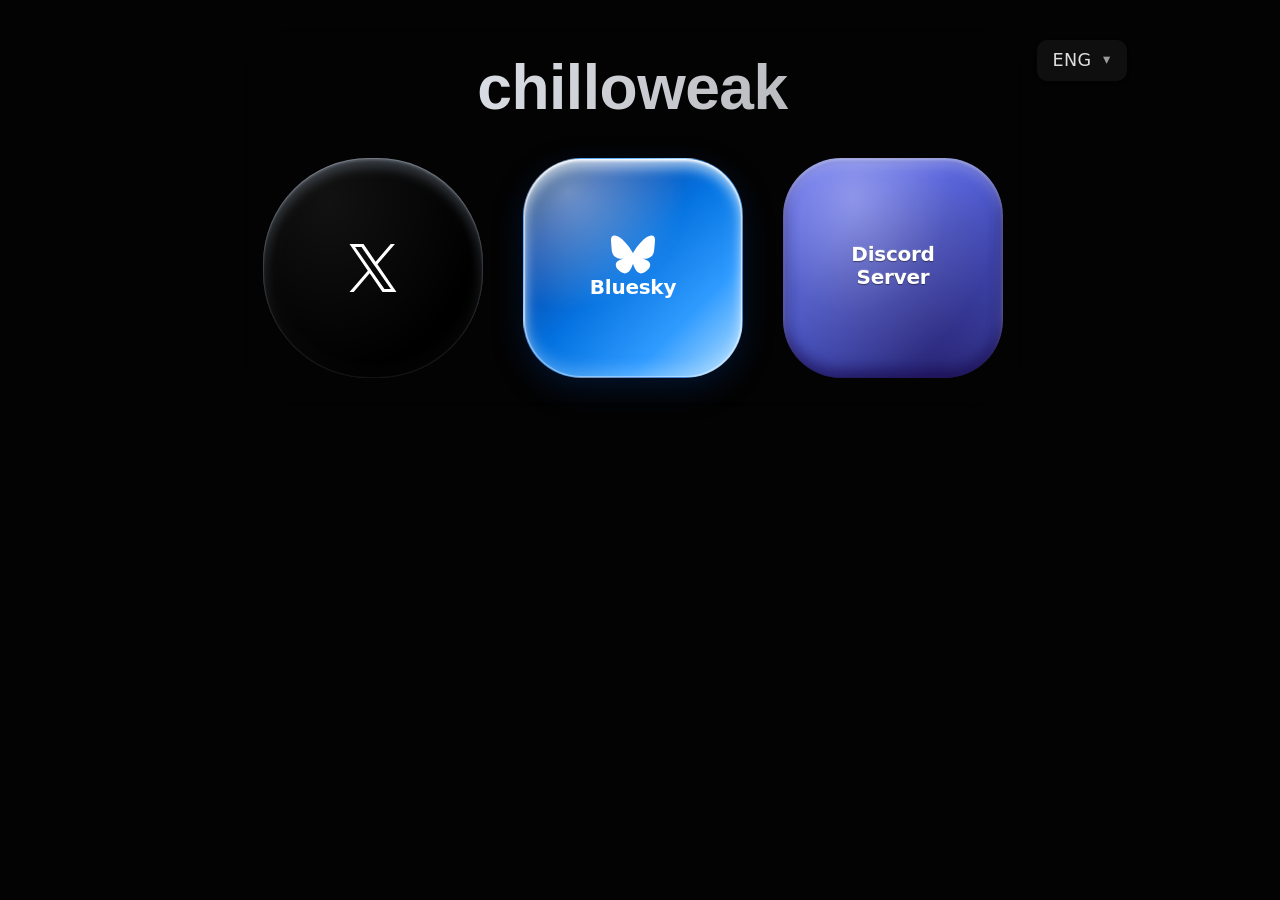
<file: index.html>
<!DOCTYPE html>
<html lang="ru">
<head>
    <meta charset="UTF-8">
    <meta name="viewport" content="width=device-width, initial-scale=1.0">
    <title data-i18n-title="pageTitle">chilloweak | Мои ссылки</title>
    <meta property="og:title" id="ogTitle" content="chilloweak | Мои ссылки">
    <meta property="og:description" id="ogDescription" content="chilloweak | ссылки | links">
    <meta property="og:image" content="https://chilloweak.github.io/og_image.png">
    <meta property="og:url" content="https://chilloweak.github.io">
    <meta name="twitter:card" content="summary_large_image">
    <link rel="apple-touch-icon" sizes="180x180" href="apple-touch-icon.png">
    <link rel="icon" type="image/png" sizes="32x32" href="favicon-32x32.png">
    <link rel="icon" type="image/png" sizes="16x16" href="favicon-16x16.png">
    <link rel="manifest" href="/site.webmanifest">

    <link rel="stylesheet" href="./css/style.css">

    <script>
        (function () {
            var saved = localStorage.getItem('lang');

            if (!saved) {
                var browserLang = (navigator.language || navigator.userLanguage || '').split('-')[0].toLowerCase();
                saved = (browserLang === 'ru') ? 'RU' : 'ENG';
            }

            document.documentElement.lang = saved.toLowerCase();
            var titles = { RU: 'chilloweak | Мои ссылки', ENG: 'chilloweak | My links' };
            document.title = titles[saved] || document.title;
        })();
    </script>
</head>
<body>
    <div class="grid-container">
        <div class="lang-switcher" id="languageSwitcher">
            <div class="lang-switcher__selected"
                id="selectedLang"
                tabindex="0"
                role="button"
                aria-haspopup="true"
                aria-expanded="false">
                RU
            </div>
            <ul class="lang-switcher__dropdown" role="menu" aria-label="Language selection">
                <li class="active" data-lang="RU" role="menuitem" tabindex="0">RU</li>
                <li data-lang="ENG" role="menuitem" tabindex="0">ENG</li>
            </ul>
        </div>
        <div class="chilloweak-header">
            <h1>chilloweak</h1>
        </div>
        <section class="ru-content">
            <div class="link-grid">
                <a href="https://vk.ru/chilloweakk" target="_blank" rel="noopener noreferrer" class="grid-card grid-card--vk">
                    <div class="card-title">Моё сообщество в <img class="icon-inline" src="img/vk_icon.svg" alt="VK logo icon"></div>
                </a>
                <a href="https://twitch.tv/chilloweak" target="_blank" rel="noopener noreferrer" class="grid-card grid-card--twitch">
                    <div class="crt">
                        <div class="crt-content">
                            <div class="card-title">Стримы на твиче <img class="icon-inline" src="img/twitch_icon.svg" alt="twitch logo icon"></div>
                        </div>
                    </div>
                </a>
                <a href="https://t.me/chilloweak" target="_blank" rel="noopener noreferrer" class="grid-card grid-card--telegram">
                    <img class="icon-inline-telegram" src="img/telegram_icon.svg" alt="Telegram logo icon">
                    <div class="card-title">Telegram</div>
                </a>
                <a href="https://boosty.to/chilloweak" target="_blank" rel="noopener noreferrer" class="grid-card grid-card--boosty">
                    <img class="icon-inline-boosty" src="img/boosty.svg" alt="Boosty logo icon">
                    <div class="card-title">boosty</div>
                </a>
                <a href="https://max.ru/channel_chilloweak" target="_blank" rel="noopener noreferrer" class="grid-card grid-card--max">
                    <img class="icon-inline-max" src="img/max_icon.svg" alt="Max logo icon">
                    <div class="card-title">Макс</div>
                </a>
                <a href="https://live.vkvideo.ru/chilloweak" target="_blank" rel="noopener noreferrer" class="grid-card grid-card--vkvideolive">
                    <div class="vklive-scan">
                        <div class="card-title">Стримы на<br>VK Видео Live</div>
                    </div>
                </a>
            </div>
            </section>
            <section class="eng-content">
                <div class="link-grid">
                    <a href="https://x.com/chilloweak" target="_blank" rel="noopener noreferrer" class="grid-card grid-card--xtwitter">
                        <img class="icon-inline-max" src="img/x-twitter_icon.svg" alt="X Twitter logo icon">
                    </a>
                    <a href="https://bsky.app/profile/chilloweak.bsky.social" target="_blank" rel="noopener noreferrer" class="grid-card grid-card--bluesky">
                        <img class="icon-inline-bluesky" src="img/bluesky_icon.svg" alt="Bluesky logo icon">
                        <div class="card-title">Bluesky</div>
                    </a>
                    <a href="https://discord.gg/eVxUYf7TvV" target="_blank" rel="noopener noreferrer" class="grid-card grid-card--discord">
                        <div class="card-title">Discord Server</div>
                    </a>
                </div>
            </section>
        </div>
    </div>

    <script src="script.js"></script>
</body>
</html>
</file>
<file: css/style.css>
@font-face {
    font-family: 'Unbounded';
    src: url(../fonts/Unbounded-Medium-subset.woff2) format('woff2');
    font-weight: 400;
    font-style: normal;
    font-display: swap;
}

* {
    margin: 0;
    padding: 0;
    box-sizing: border-box;
}

html {
    scrollbar-gutter: stable;
}

body {
    background: #030303;
    font-family: 'Inter', system-ui, -apple-system, 'Segoe UI', Roboto, 'Helvetica Neue', sans-serif;
    min-height: 100vh;
    display: flex;
    justify-content: center;
    align-items: center;
    padding: 1.5rem;
    -webkit-font-smoothing: antialiased;
    -moz-osx-font-smoothing: grayscale;
    text-rendering: optimizeLegibility;
}

.grid-container {
    width: fit-content;
    max-width: 100%;
    margin: 0 0 auto;
    backdrop-filter: blur(10px) saturate(120%);
    -webkit-backdrop-filter: blur(10px) saturate(120%);
    border-radius: 76px;
    padding: 1.75rem 1.5rem 2rem;
}

.chilloweak-header {
    text-align: center;
    margin-bottom: 2.2rem;
    color: white;
    user-select: none;
}

.chilloweak-header h1 {
    font-size: 3.9rem;
    font-weight: 650;
    font-family: sans-serif;
    background: linear-gradient(115deg, #f0f4ff, #a5a5a5);
    background-clip: text;
    -webkit-background-clip: text;
    color: transparent;
    letter-spacing: -0.5px;
}

.link-grid {
    display: grid;
    grid-template-columns: repeat(3, auto);
    justify-content: center;
    gap: 40px;
    margin: 0 auto;
}

:root {
    --card-size: clamp(150px, 20.37vw, 220px); /* 220px at 1080px */
    --card-radius: 58px;
    --gap: 40px;
}

.grid-card {
    width: var(--card-size);
    height: var(--card-size);

    display: flex;
    flex-direction: column;
    justify-content: center;
    align-items: center;
    text-align: center;
    position: relative;
    overflow: hidden;
    text-decoration: none;
    color: inherit;
    cursor: pointer;
    user-select: none;

    background: rgba(18, 26, 40, 0.82);
    border-radius: var(--card-radius);

    transition:
        transform 0.22s cubic-bezier(0.2, 0.9, 0.4, 1.1),
        box-shadow 0.22s ease,
        background 0.22s ease,
        border-color 0.22s ease;
    will-change: transform;
}

.grid-card::after {
    content: '';
    position: absolute;
    inset: 0;
    background: radial-gradient(
        ellipse at 30% 20%,
        rgba(255, 255, 255, 0.07),
        transparent 70%
    );
    pointer-events: none;
    border-radius: inherit;
}

.grid-card:hover {
    transform: translateY(-5px) scale(1.015);
    border-color: rgba(var(--accent-rgb), 0.8);
}

.grid-card:active {
    transform: translateY(1px) scale(0.985);
    transition-duration: 0.06s;
}

.grid-card:focus-visible {
    outline: 2px solid rgba(var(--accent-rgb), 0.9);
    outline-offset: 3px;
}

.grid-card:hover .card-icon {
    transform: translateY(-3px);
}

.card-title {
    font-weight: 600;
    font-size: clamp(1rem, 2.4vw, 1.25rem);
    letter-spacing: -0.25px;
    line-height: 1.15;
    margin-bottom: 0.25rem;
    color: #ffffff;
}

.card-description {
    font-size: clamp(0.65rem, 1.4vw, 0.72rem);
    color: #9bb1d0;
    max-width: 88%;
    font-weight: 450;
    line-height: 1.3;
    background: rgba(0, 0, 0, 0.32);
    padding: 0.18rem 0.65rem;
    border-radius: 999px;
    backdrop-filter: blur(2px);
    -webkit-backdrop-filter: blur(2px);
}

.grid-card .accent {
    color: var(--accent);
}

/* ---------- Language switcher ---------- */

.lang-switcher {
    position: relative;
    display: inline-block;
    user-select: none;
    width: 90px;
    font-weight: 500;
    font-size: 1.1rem;
    letter-spacing: 0.3px;
    position: fixed;
    top: 16px;
    right: -100px;
    z-index: 10;
}

.lang-switcher__selected {
    background-color: #0f0f0f;
    color: #dfdfdf;
    border-radius: 10px;
    padding: 10px 16px;
    display: flex;
    align-items: center;
    justify-content: space-between;
    cursor: pointer;
    box-shadow: 0 2px 6px rgba(0, 0, 0, 0.03), 0 1px 3px rgba(0, 0, 0, 0.05);
    transition: all 0.15s ease;
    line-height: 1.2;
    text-transform: uppercase;
    -webkit-tap-highlight-color: transparent;
    touch-action: manipulation;
}

.lang-switcher__selected::after {
    content: "▾";
    font-size: 0.9rem;
    color: #9c9c9c;
    margin-left: 8px;
    transform: translateY(-1px);
    transition: transform 0.2s ease;
}

.lang-switcher.open .lang-switcher__selected::after {
    transform: translateY(-1px) rotate(180deg);
}

.lang-switcher__selected:hover {
    background-color: #1d1d1d;
}

.lang-switcher__selected:focus-visible {
    outline: 2px solid #2c3e50;
    outline-offset: 2px;
}

.lang-switcher__dropdown {
    position: absolute;
    top: calc(100% + 6px);
    left: 0;
    width: 100%;
    background-color: #161616;
    border-radius: 10px;
    box-shadow: 0 8px 20px rgba(0, 0, 0, 0.08), 0 2px 6px rgba(0, 0, 0, 0.05);
    list-style: none;
    overflow: hidden;
    opacity: 0;
    visibility: hidden;
    transform: translateY(-6px);
    transition: opacity 0.18s ease, transform 0.18s ease, visibility 0.18s;
    z-index: 100;
    color: #eeeeee;
}

.lang-switcher.open .lang-switcher__dropdown {
    opacity: 1;
    visibility: visible;
    transform: translateY(0);
}

.lang-switcher__dropdown li {
    padding: 10px 16px;
    background-color: #141414;
    color: #acacac;
    cursor: pointer;
    font-size: 1.1rem;
    font-weight: 500;
    text-transform: uppercase;
    transition: background 0.12s ease;
    border-bottom: 1px solid #383838;
    display: flex;
    align-items: center;
    justify-content: space-between;
    -webkit-tap-highlight-color: transparent;
    touch-action: manipulation;
}

.lang-switcher__dropdown li:last-child {
    border-bottom: none;
}

.lang-switcher__dropdown li:hover {
    background-color: #111111;
}

.lang-switcher__dropdown li.active {
    font-weight: 600;
    background-color: #111111;
}

.lang-switcher__dropdown li.active::after {
    content: "✓";
    color: #e6e6e6;
    font-size: 0.9rem;
    font-weight: 600;
    margin-left: 8px;
    opacity: 0.7;
}


/* ============ Language visibility switch ============ */
.ru-content  { display: block; }
.eng-content { display: none; }

html[lang="eng"] .ru-content  { display: none; }
html[lang="eng"] .eng-content { display: block; }



@media (min-width: 67.5em) {
    :root {
        --card-size: 220px;
    }
}

@media (max-width: 55em) {
        .chilloweak-header {
        padding-bottom: 60px;
    }
        .lang-switcher {
        top: 110px;
        right: 16px;
        transform: none;
    }
}


@media (max-width: 37.5em) {
    .link-grid {
        grid-template-columns: repeat(2, auto);
        gap: 20px;
    }

    .chilloweak-header {
        padding-bottom: 60px;
    }

    .lang-switcher {
        top: 110px;
        right: 16px;

    }
}

@media (max-width: 30em) {
    :root {
        --card-size: clamp(130px, 42vw, 190px);
    }

    body {
        padding: 1rem;
        align-items: flex-start;
    }

    .grid-container {
        border-radius: 68px;
        padding: 1.25rem 1rem 1.5rem;
    }

    .card-description {
        display: none;
    }
}

@media (max-width: 22.5em) {
    .link-grid {
        gap: 12px;
    }
}

@media (prefers-reduced-motion: reduce) {
    .grid-card,
    .card-icon {
        transition: none;
    }
    .grid-card:hover {
        transform: none;
    }
    .grid-card:hover .card-icon {
        transform: none;
    }
}

/* ====================== VK ====================== */
.grid-card--vk {
    aspect-ratio: 1 / 1;
    background-color: #000000;

    box-shadow:
        inset 0 0 20px 15px #ffffff,
        inset 0 0 30px 30px #0055ff,
        inset 0 0 50px 35px #0000ff;

    display: flex;
    align-items: center;
    justify-content: center;
    overflow: hidden;

    animation:
        vk-waves 4s ease-in-out infinite,
        vk-center-glow 4s ease-in-out infinite;

    background-size: 100% 100%;
    background-repeat: no-repeat;
    background-position: center;
}

@keyframes vk-waves {
    0% {
        box-shadow:
        inset 0 0 20px 15px #ffffff,
        inset 0 0 30px 30px #0055ff,
        inset 0 0 50px 35px #0000ff;
    }
    50% {
        box-shadow:
        inset 0 0 10px 8px  #ffffff,
        inset 0 0 18px 14px #0055ff,
        inset 0 0 28px 18px #0000ff;
    }
    100% {
        box-shadow:
        inset 0 0 20px 15px #ffffff,
        inset 0 0 30px 30px #0055ff,
        inset 0 0 50px 35px #0000ff;
    }
}

@keyframes vk-center-glow {
    0% {
        background-size: 20% 20%;
        background-position: center;
        opacity: 0.9;
    }
    50% {
        background-size: 120% 120%;
        background-position: center;
        opacity: 1;
    }
    100% {
        background-size: 20% 20%;
        background-position: center;
        opacity: 0.9;
    }
}

.grid-card--vk .card-title {
    text-align: left;
    font-size: clamp(14px, 14px + 1vw, 22px);
    margin: 20px;
    font-family: 'Unbounded';
    background: linear-gradient(45deg, #ffffff, #3a7cff);
    -webkit-background-clip: text;
    background-clip: text;
    -webkit-text-fill-color: transparent;
    color: transparent; /* fallback */
}

@media (max-width: 68em) {
    .grid-card--vk .card-title {
        font-size: clamp(14px, 14px + 1vw, 15px);
    }
}

.icon-inline {
    width: 1.8em;
    height: 1.8em;
    vertical-align: -0.52em;
    display: inline-block;
}

.grid-card--vk:hover {
    background: #0000ff;
}

.grid-card--vk:active {
    background: #0000a1c9;
}

/* ====================== Twitch.tv ====================== */
.grid-card--twitch {
    --card-inset: 10px;
    --inner-radius: 48px;
    justify-content: flex-start;
    align-items: stretch;
    padding: var(--card-inset);
    gap: 10px;
    background: #0a0a0a;
    background: url(../img/chilloweak_icon.png);
    background-repeat: no-repeat;
    background-size: cover;
    box-shadow:
        inset 0 -9px 14px rgba(255, 255, 255, 0.10),
        inset 0 9px 12px rgba(255, 255, 255, 0.55),
        inset 0 2px 3px rgba(255, 255, 255, 0.85),
        inset 0 0 0 1px rgba(255, 255, 255, 0.35),
        inset 0 0 16px rgba(200, 220, 255, 0.20),
        0 4px 12px rgba(0, 0, 0, 0.15);
}

.crt-content {
    width: 100%;
    height: 100%;
    flex-shrink: 0;

    display: flex;
    flex-direction: column;
    justify-content: flex-end;
    align-items: flex-start;
    gap: 4px;
    padding: 0.75rem 0.85rem;
    text-align: left;

    border-radius: var(--inner-radius);
    overflow: hidden;
    position: relative;

    text-decoration: none;
    color: inherit;

    z-index: 3;
    animation: flicker 0.15s infinite;
}

.crt-content::after {
    content: '';
    position: absolute;
    inset: 0;
    pointer-events: none;
    border-radius: inherit;
}

.crt-content .card-title {
    font-size: clamp(14px, 14px + 1vw, 25px);
    text-align: left;
    color: #a970ff;
    font-family: sans-serif;
    margin: 7px;
}

.crt::before {
    content: "";
    position: absolute;
    inset: 0;
    z-index: 2;
    pointer-events: none;
    background: repeating-linear-gradient(
        to bottom,
        rgba(0, 0, 0, 0) 2px,
        rgba(0, 0, 0, 0) 4px,
        rgba(0, 0, 0, 0.35) 6px,
        rgba(0, 0, 0, 0.35) 14px
    );
    animation: scan 8s linear infinite;
}

.crt::after {
    content: "";
    position: absolute;
    inset: 0;
    z-index: 4;
    pointer-events: none;
    background:
        radial-gradient(ellipse at center,
        rgba(0,0,0,0) 55%,
        rgba(0,0,0,0.55) 100%),
        repeating-linear-gradient(
        to right,
        rgba(255,0,0,0.06) 0 2px,
        rgba(0,255,0,0.06) 2px 4px,
        rgba(0,0,255,0.06) 4px 6px
        );
    mix-blend-mode: multiply;
}

@keyframes scan {
    from { background-position-y: 0; }
    to   { background-position-y: 100px; }
}

@keyframes flicker {
    0%   { opacity: 0.97; }
    50%  { opacity: 1; }
    100% { opacity: 0.98; }
}

.grid-card--twitch:hover {
    box-shadow:
        inset 0 -9px 14px rgba(40, 55, 141, 0.55),
        inset 0 9px 12px rgba(228, 210, 255, 0.45),
        inset 0 2px 3px rgba(245, 238, 255, 0.6),
        inset 0 0 0 110px rgba(0, 4, 255, 0.479),
        inset 0 0 16px rgba(70, 30, 120, 0.35);
}

.grid-card--twitch:active {
    box-shadow:
        inset 0 -9px 14px rgba(0, 8, 70, 0.60),
        inset 0 9px 12px rgba(170, 190, 255, 0.45),
        inset 0 2px 3px rgba(225, 235, 255, 0.65),
        inset 0 0 0 110px rgba(0, 3, 189, 0.479),
        inset 0 0 16px rgba(10, 15, 110, 0.40);
}

/* ======================== BOOSTY ========================*/
.grid-card--boosty {
    display: inline-flex;
    align-items: center;
    justify-content: center;
    gap: 0.5rem;
    padding: 1.05rem 2.6rem;
    cursor: pointer;
    font-size: 1.65rem;
    font-weight: 700;
    letter-spacing: 0.04em;
    color: #fff4ec;
    text-shadow: 0 1px 1px rgba(90, 20, 0, 0.6), 0 -1px 1px rgba(255, 210, 180, 0.25);

    background:
        radial-gradient(ellipse at 32% 18%, rgba(255, 235, 220, 0.55) 0%, rgba(255, 200, 170, 0.12) 45%, transparent 70%),
        radial-gradient(ellipse at 70% 100%, rgba(120, 30, 0, 0.45) 0%, transparent 65%),
        linear-gradient(160deg, #ff7a45 0%, #f15f2c 45%, #c8421a 100%);

    box-shadow:
        inset 0 -9px 14px rgba(90, 20, 0, 0.55),
        inset 0 9px 12px rgba(255, 220, 200, 0.45),
        inset 0 2px 3px rgba(255, 245, 235, 0.6),
        inset 0 0 0 1px rgba(120, 35, 5, 0.35),
        inset 0 0 16px rgba(80, 20, 0, 0.35);

    border: none;
    transition: box-shadow 0.13s ease, background 0.13s ease, transform 0.08s ease;
}

.grid-card--boosty:hover {
box-shadow:
    inset 0 -9px 14px rgba(90, 20, 0, 0.6),
    inset 0 11px 14px rgba(255, 225, 205, 0.55),
    inset 0 2px 3px rgba(255, 250, 240, 0.7),
    inset 0 0 0 1px rgba(120, 35, 5, 0.35),
    inset 0 0 18px rgba(80, 20, 0, 0.35);
}

.grid-card--boosty:active {
background:
    radial-gradient(ellipse at 32% 18%, rgba(255, 230, 215, 0.25) 0%, transparent 65%),
    radial-gradient(ellipse at 70% 100%, rgba(90, 25, 0, 0.55) 0%, transparent 70%),
    linear-gradient(160deg, #e85727 0%, #d04a1c 50%, #a8340f 100%);

box-shadow:
    inset 0 -13px 18px rgba(70, 15, 0, 0.75),
    inset 0 7px 9px rgba(255, 210, 185, 0.2),
    inset 0 1px 2px rgba(255, 235, 220, 0.3),
    inset 0 0 0 1px rgba(100, 28, 3, 0.45),
    inset 0 0 22px rgba(60, 15, 0, 0.55);
    transform: scale(0.98);
}

.grid-card--boosty:focus-visible {
outline: none;
box-shadow:
    inset 0 -9px 14px rgba(90, 20, 0, 0.55),
    inset 0 9px 12px rgba(255, 220, 200, 0.45),
    inset 0 2px 3px rgba(255, 245, 235, 0.6),
    inset 0 0 0 2px rgba(255, 240, 200, 0.9),
    inset 0 0 16px rgba(80, 20, 0, 0.35);
}

.icon-inline-boosty {
    width: 1.6em;
    height: 1.6em;
    display: inline-block;
}

/* ======================== Telegram ========================*/

.grid-card--telegram {
    background:
        radial-gradient(120% 120% at 20% 15%, rgba(255, 255, 255, 0.35) 0%, transparent 45%),
        linear-gradient(135deg,
        #0b3d66 0%,
        #1268a8 25%,
        #23aaea 55%,
        #6fd0ff 80%,
        #b8ecff 100%
    );

    box-shadow:
        inset 0 -9px 14px rgba(255, 255, 255, 0.12),
        inset 0 9px 12px rgba(255, 255, 255, 0.55),
        inset 0 2px 3px rgba(255, 255, 255, 0.9),
        inset 0 0 0 1px rgba(255, 255, 255, 0.35),
        inset 0 0 22px rgba(180, 230, 255, 0.30),
        0 10px 30px rgba(10, 60, 110, 0.35),
        0 2px 6px rgba(0, 0, 0, 0.15);

    border: 1px solid rgba(255, 255, 255, 0.25);
    backdrop-filter: blur(6px);
}

.grid-card--telegram:active {
    background:
        radial-gradient(ellipse at 32% 18%, rgba(220, 245, 255, 0.25) 0%, transparent 65%),
        radial-gradient(ellipse at 70% 100%, rgba(5, 30, 60, 0.55) 0%, transparent 70%),
        linear-gradient(160deg, #1e8fd1 0%, #1780bf 50%, #0d5a8c 100%);

    box-shadow:
        inset 0 -13px 18px rgba(3, 25, 50, 0.75),
        inset 0 7px 9px rgba(200, 235, 255, 0.20),
        inset 0 1px 2px rgba(235, 248, 255, 0.30),
        inset 0 0 0 1px rgba(10, 60, 100, 0.45),
        inset 0 0 22px rgba(3, 30, 60, 0.55);
    transform: scale(0.98);
}

.icon-inline-telegram {
    width: 2.8em;
    height: 2.8em;
    display: inline-block;
}

/* ---------------------------------- MAX ---------------------------------- */

.grid-card--max {
    position: relative;
    display: inline-flex;
    align-items: center;
    justify-content: center;
    cursor: pointer;
    user-select: none;
    color: #ffffff;
    text-shadow: 0 2px 6px rgba(0, 0, 0, 0.45);
    border: none;
    overflow: hidden;
    isolation: isolate;

    background:
        linear-gradient(
        to right,
        #0a23f0 0%,
        #01b7fe 25%,
        #6010c5 75%,
        #902cbd 100%
        ),
        linear-gradient(
        to bottom,
        #0a23f0 0%,
        #6010c5 25%,
        #01b7fe 75%,
        #902cbd 100%
        );
    background-blend-mode: screen, normal;

    box-shadow:
        inset 0 1px 1px rgba(255, 255, 255, 0.7),
        inset 0 10px 18px rgba(255, 255, 255, 0.22),
        inset 0 -12px 20px rgba(10, 0, 40, 0.55),
        inset 0 0 0 1px rgba(255, 255, 255, 0.12),
        inset 0 0 0 2px rgba(0, 0, 30, 0.35);
}

.grid-card--max::before {
    content: "";
    position: absolute;
    inset: 0;
    border-radius: inherit;
    pointer-events: none;
    z-index: 0;

    background:
        radial-gradient(circle at 0% 0%,   rgba(10, 35, 240, 0.95) 0%, transparent 55%),
        radial-gradient(circle at 100% 0%, rgba(96, 16, 197, 0.95) 0%, transparent 55%),
        radial-gradient(circle at 0% 100%, rgba(1, 183, 254, 0.95) 0%, transparent 55%),
        radial-gradient(circle at 100% 100%, rgba(144, 44, 189, 0.95) 0%, transparent 55%);
    mix-blend-mode: normal;
    opacity: 0.85;
}

.grid-card--max::after {
content: "";
position: absolute;
inset: 0;
border-radius: inherit;
pointer-events: none;
z-index: 1;

background:
    radial-gradient(
    ellipse 75% 55% at 50% -10%,
    rgba(255, 255, 255, 0.55) 0%,
    rgba(255, 255, 255, 0.18) 40%,
    transparent 70%
    ),
    radial-gradient(
    ellipse 30% 20% at 22% 12%,
    rgba(255, 255, 255, 0.65) 0%,
    transparent 70%
    ),
    linear-gradient(
    to top,
    rgba(10, 0, 45, 0.45) 0%,
    transparent 40%
    );
mix-blend-mode: screen;
}

.grid-card--max span {
    position: relative;
    z-index: 2;
}

.grid-card--max:hover {
    filter: brightness(1.08);
}

.grid-card--max:active {
    transform: scale(0.98);
    filter: brightness(0.95);
    box-shadow:
        inset 0 1px 1px rgba(255, 255, 255, 0.4),
        inset 0 6px 14px rgba(255, 255, 255, 0.12),
        inset 0 -14px 22px rgba(10, 0, 40, 0.7),
        inset 0 0 0 1px rgba(255, 255, 255, 0.1),
        inset 0 0 0 2px rgba(0, 0, 30, 0.45);
}

.grid-card--max:focus-visible {
    outline: 2px solid rgba(255, 255, 255, 0.75);
    outline-offset: 3px;
}

.icon-inline-max {
    width: 3em;
    height: 3em;
    margin: 5px;
    z-index: 1;
}

.grid-card--max .card-title {
    font-size: 1.3rem;
    color: #ffffff;
    z-index: 1;
    text-shadow: none;
}

/* ---------------------------------- VK VIDEO LIVE ---------------------------------- */

.grid-card--vkvideolive {
    display: flex;    
    position: relative;
    background: radial-gradient(at center, #0037ff 10%, #0c33c0 50%, #7a60eb7e 80%);
    box-shadow:
        inset 0 -9px 14px rgba(255, 255, 255, 0.39),
        inset 0 9px 12px rgba(255, 255, 255, 0.699),
        inset 0 2px 3px rgba(255, 255, 255, 0.911),
        inset 0 0 0 1px rgba(255, 255, 255, 0.548),
        inset 0 0 16px rgba(200, 220, 255, 0.342),
        0 4px 12px rgba(0, 0, 0, 0.15);
}

.grid-card--vkvideolive:active {
    background: radial-gradient(at center, #0024a783 10%, #0924857a 50%, #5644a57e 80%);
    box-shadow:
        inset 0 -9px 14px rgba(255, 255, 255, 0.61),
        inset 0 9px 12px rgba(255, 255, 255, 0.788),
        inset 0 2px 3px rgba(255, 255, 255, 0.979),
        inset 0 0 0 1px rgba(255, 255, 255, 0.726),
        inset 0 0 16px rgba(200, 220, 255, 0.582),
        0 4px 12px rgba(65, 65, 65, 0.137);
}

.grid-card--vkvideolive .card-title {
    color: #fff;
    font-size: clamp(14px, 14px + 0.5vw, 20px);
    line-height: 1;
    font-family: sans-serif;
}

.vklive-scan {
    width: 100%;
    height: 100%;
    display: flex;
    justify-content: center;
    align-items: center;
    gap: 8px;
    padding: 0.75rem 0.85rem;
    border-radius: var(--inner-radius);
    overflow: hidden;
    position: relative;
    box-sizing: border-box;
    text-align: center; 
    text-decoration: none;
    color: inherit;
    z-index: 3;

    background: repeating-linear-gradient(
        to bottom,
        rgba(255, 0, 0, 0)      0px,
        rgba(255, 0, 0, 0)      2px,
        rgba(155, 63, 63, 0.35) 6px,
        rgba(105, 7, 7, 0.35)   10px,
        rgba(255, 0, 0, 0)      24px
    );

    animation:
        scanvklive 8s linear infinite,
        flicker 0.4s infinite;
}

.vklive-scan:hover {
    animation:
        scanvklive 1s linear infinite,
        flicker 0.4s infinite;
}

@keyframes scanvklive {
    from { background-position-y: 100px; }
    to   { background-position-y: 0px; }
}

/* ---------------------------------- X Twitter ---------------------------------- */

.grid-card--xtwitter {
    display: flex;
    position: relative;
    border-radius: 48%;

    background: #000000;

    box-shadow:
        inset 0 -9px 14px rgba(0, 0, 0, 0.75),
        inset 0 9px 12px rgba(200, 226, 255, 0.22),
        inset 0 2px 3px rgba(235, 236, 255, 0.28),
        inset 0 0 0 1px rgba(159, 164, 172, 0.28),
        inset 0 0 22px rgba(34, 35, 36, 0.55);

    transition: box-shadow 0.15s ease, transform 0.1s ease;
}

.grid-card--xtwitter:active {
    background:
        radial-gradient(ellipse at 32% 18%, rgba(220, 235, 255, 0.14) 0%, rgba(170, 190, 255, 0.07) 45%, transparent 90%),
        radial-gradient(ellipse at 70% 100%, rgba(74, 76, 80, 0.95) 0%, transparent 90%),
        radial-gradient(at 18% 18%, #0c1219, transparent 70%),
        radial-gradient(at 90% 8%, rgba(237, 249, 255, 0.55), transparent 55%),
        #0a0f16;

    box-shadow:
        inset 0 -9px 14px rgba(0, 0, 0, 0.85),
        inset 0 9px 12px rgba(200, 226, 255, 0.38),
        inset 0 2px 3px rgba(235, 236, 255, 0.45),
        inset 0 0 0 1px rgba(255, 255, 255, 0.45),
        inset 0 0 26px rgba(139, 139, 139, 0.65)

    transform: scale(0.98);
}

/* ---------------------------------- Discord ---------------------------------- */

.grid-card--discord {
    display: inline-flex;
    align-items: center;
    justify-content: center;
    gap: 0.5rem;
    padding: 1.05rem 2.6rem;
    cursor: pointer;
    font-size: 1.65rem;
    font-weight: 700;
    letter-spacing: 0.04em;
    color: #ffffff;
    text-shadow: 0 1px 1px rgba(0, 0, 0, 0.45), 0 -1px 1px rgba(255, 255, 255, 0.15);

    background:
        radial-gradient(ellipse at 32% 18%, rgba(255, 255, 255, 0.3) 0%, rgba(200, 210, 255, 0.08) 45%, transparent 70%),
        radial-gradient(ellipse at 70% 100%, rgba(20, 0, 60, 0.45) 0%, transparent 65%),
        linear-gradient(160deg, #5865f2 0%, #4752c4 45%, #3c45a5 100%);

    box-shadow:
        inset 0 -9px 14px rgba(20, 0, 60, 0.45),
        inset 0 9px 12px rgba(200, 210, 255, 0.35),
        inset 0 2px 3px rgba(230, 235, 255, 0.5),
        inset 0 0 0 1px rgba(30, 20, 80, 0.35),
        inset 0 0 16px rgba(20, 0, 60, 0.3);

    border: none;
    transition: box-shadow 0.13s ease, background 0.13s ease, transform 0.08s ease;
}

.grid-card--discord:hover {
    box-shadow:
        inset 0 -9px 14px rgba(20, 0, 60, 0.5),
        inset 0 11px 14px rgba(210, 220, 255, 0.45),
        inset 0 2px 3px rgba(240, 245, 255, 0.6),
        inset 0 0 0 1px rgba(30, 20, 80, 0.35),
        inset 0 0 18px rgba(20, 0, 60, 0.3);
}

.grid-card--discord:active {
    background:
        radial-gradient(ellipse at 32% 18%, rgba(230, 235, 255, 0.15) 0%, transparent 65%),
        radial-gradient(ellipse at 70% 100%, rgba(10, 0, 40, 0.55) 0%, transparent 70%),
        linear-gradient(160deg, #4752c4 0%, #3c45a5 50%, #2e3580 100%);

    box-shadow:
        inset 0 -13px 18px rgba(10, 0, 40, 0.65),
        inset 0 7px 9px rgba(200, 210, 255, 0.15),
        inset 0 1px 2px rgba(230, 235, 255, 0.25),
        inset 0 0 0 1px rgba(20, 10, 60, 0.45),
        inset 0 0 22px rgba(10, 0, 40, 0.5);
    transform: scale(0.98);
}

.grid-card--discord:focus-visible {
    outline: none;
    box-shadow:
        inset 0 -9px 14px rgba(20, 0, 60, 0.45),
        inset 0 9px 12px rgba(200, 210, 255, 0.35),
        inset 0 2px 3px rgba(230, 235, 255, 0.5),
        inset 0 0 0 2px rgba(180, 190, 255, 0.9),
        inset 0 0 16px rgba(20, 0, 60, 0.3);
}

.icon-inline-discord {
    width: 1.6em;
    height: 1.6em;
    display: inline-block;
}

/* ======================== Bluesky ======================== */

.grid-card--bluesky {
    background:
        radial-gradient(120% 120% at 20% 15%, rgba(255, 255, 255, 0.40) 0%, transparent 45%),
        linear-gradient(135deg,
        #001e42 0%,
        #003fa3 22%,
        #0070e0 48%,
        #2f9bff 74%,
        #b9e2ff 100%
    );

    box-shadow:
        inset 0 -9px 14px rgba(255, 255, 255, 0.12),
        inset 0 9px 12px rgba(255, 255, 255, 0.55),
        inset 0 2px 3px rgba(255, 255, 255, 0.90),
        inset 0 0 0 1px rgba(255, 255, 255, 0.35),
        inset 0 0 22px rgba(160, 220, 255, 0.30),
        0 10px 30px rgba(0, 50, 120, 0.35),
        0 2px 6px rgba(0, 0, 0, 0.15);

    border: 1px solid rgba(255, 255, 255, 0.25);
    backdrop-filter: blur(6px);
}

.grid-card--bluesky:active {
    background:
        radial-gradient(ellipse at 32% 18%, rgba(215, 240, 255, 0.25) 0%, transparent 65%),
        radial-gradient(ellipse at 70% 100%, rgba(0, 20, 55, 0.55) 0%, transparent 70%),
        linear-gradient(160deg, #0070e0 0%, #0060c4 50%, #003f8c 100%);

    box-shadow:
        inset 0 -13px 18px rgba(0, 15, 45, 0.75),
        inset 0 7px 9px rgba(190, 230, 255, 0.20),
        inset 0 1px 2px rgba(230, 245, 255, 0.30),
        inset 0 0 0 1px rgba(0, 45, 95, 0.45),
        inset 0 0 22px rgba(0, 25, 65, 0.55);
    transform: scale(0.98);
}

.icon-inline-bluesky {
    width: 2.7em;
    height: 2.7em;
    display: inline-block;
}
</file>
